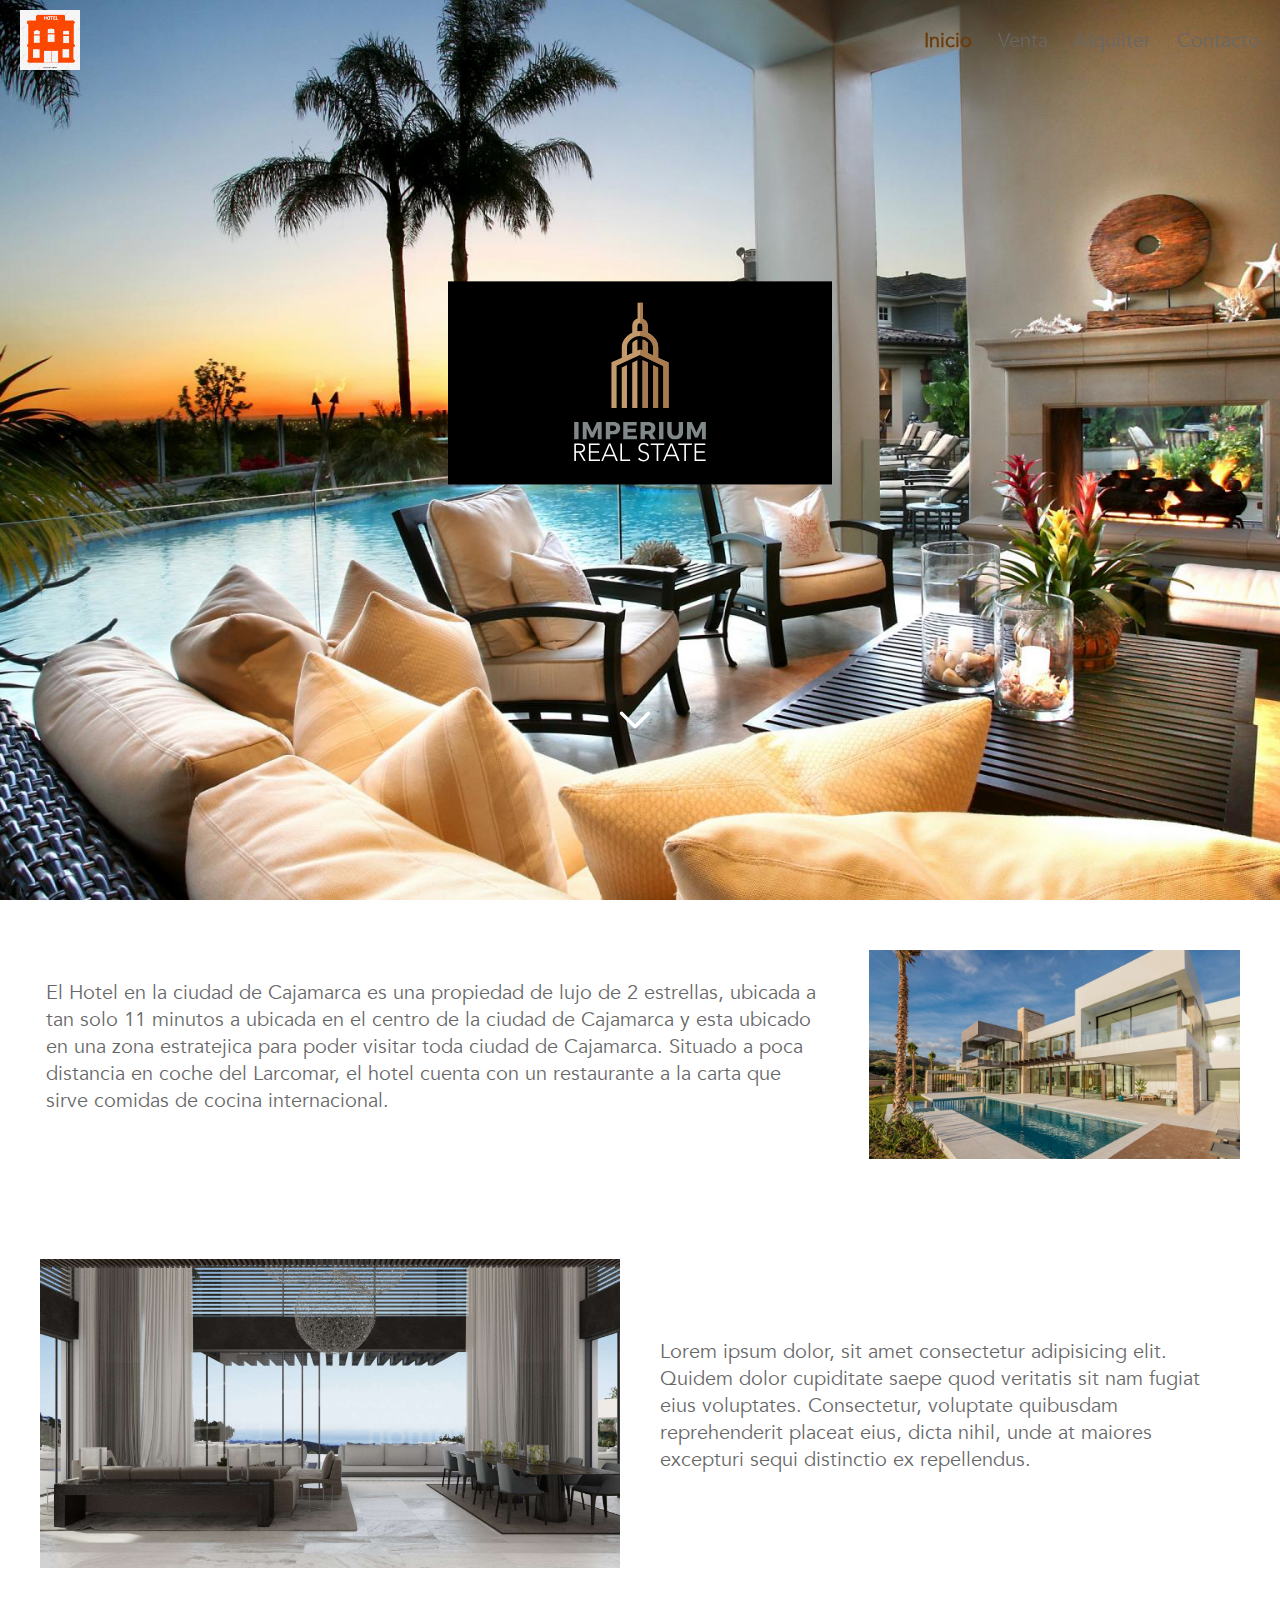
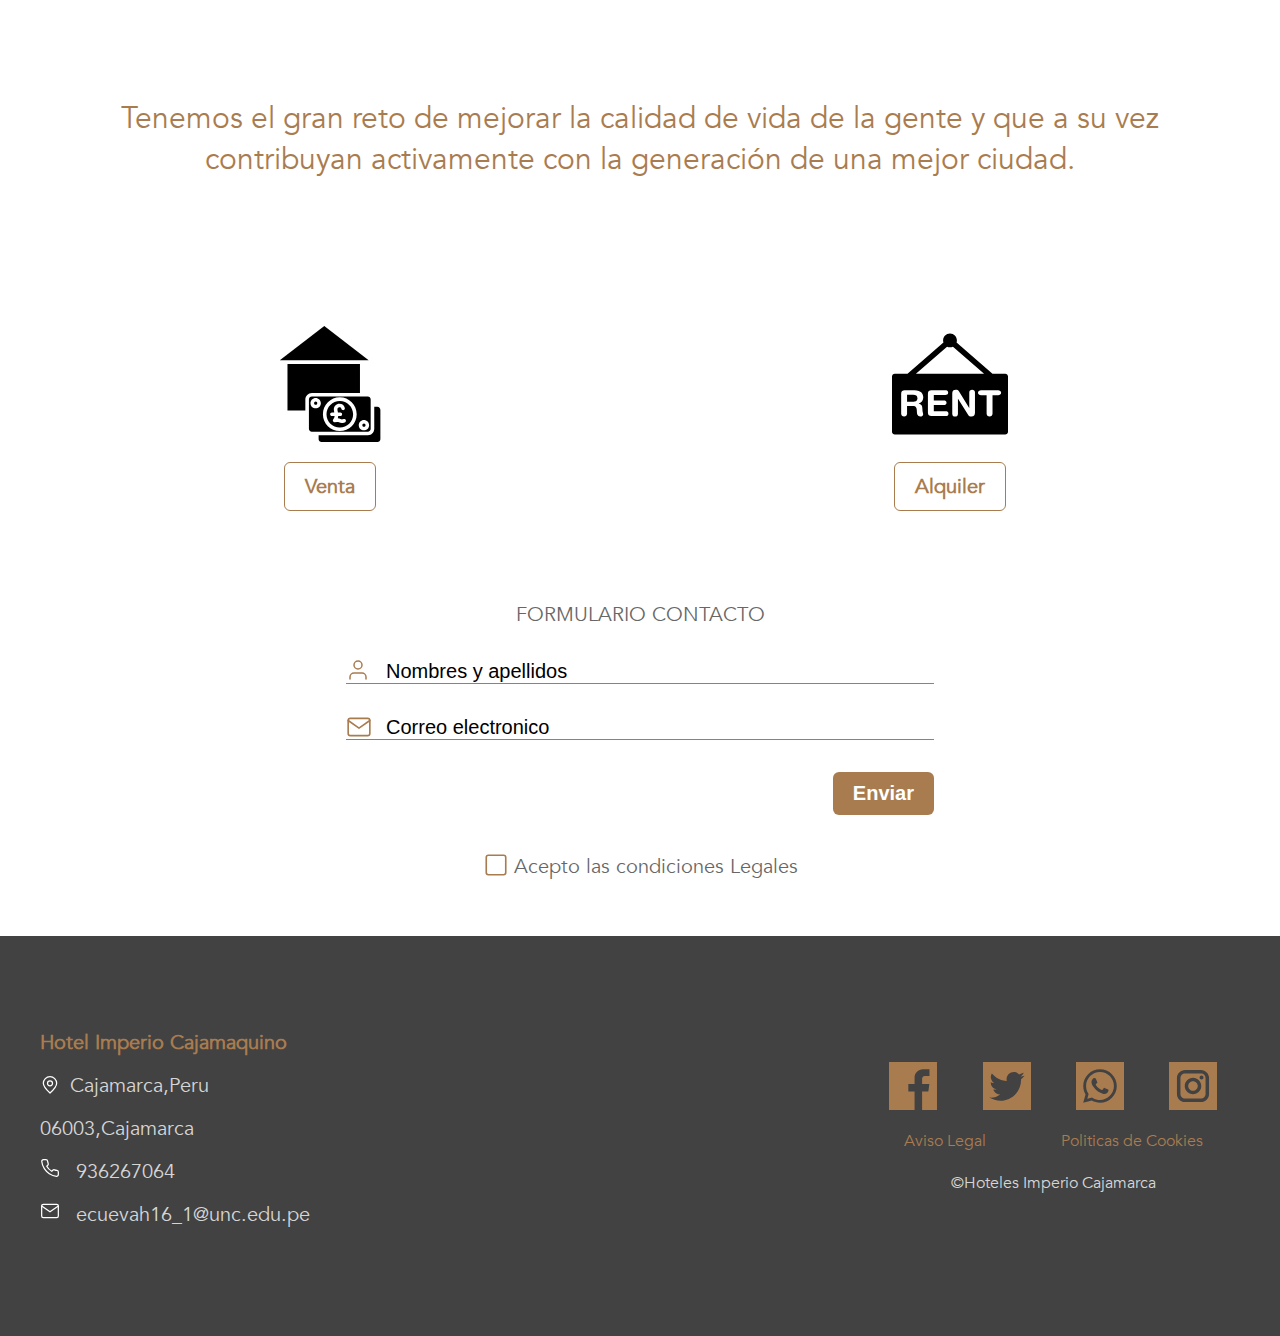
<file: index.html>
<html lang="en">
<head>
    <meta charset="UTF-8">
    <meta http-equiv="X-UA-Compatible" content="IE=edge">
    <meta name="viewport" content="width=device-width, initial-scale=1.0">
    <title>Inicio</title>
    <script src="js/jquery.js"></script>
    <script src="js/main.js"></script>
    <link rel="stylesheet" href="css/style.css">
</head>
<body>

    <header class="header-transparencia">
           <img src="img/hotel.png" alt="Logo Hotel">
           
           <nav>
             <a href="#" class="activo">Inicio</a>
             <a href="ventas.html">Venta</a>
             <a href="propiedad1.html">Alquilter</a>
             <a href="contacto.html">Contacto</a>
           </nav>
    </header>

    <div class="contenido-general">
        <div class="imagen"></div>
        <div class="imagen"></div>
        <div class="imagen"></div>
        <div class="contenido-general-logo">
            <img src="img/logo-frame.svg" alt="Logo imperial">
        </div>
        <a href="#pr" class="contenido-general-down">
         <img src="img/down.svg" alt="">
        </a>
    </div>
    <div id="burger">
        <div class="barra superior"></div>
        <div class="barra media"></div>
        <div class="barra inferior"></div>
    </div>
    <div class="menu">
        <nav>
            <a href="#">Inicio</a>
            <hr>
            <a href="ventas.html">Venta</a>
            <hr>
            <a href="#">Alquiler</a>
            <hr>
            <a href="contacto.html">Contacto</a>
        </nav>
        <p class="copyright">&copy; ACME Inc</p>
    </div>
    <div class="informacion fila"> 
        <span id="pr">&nbsp;</span>

        <div class="col-66">
        <p>El Hotel en la ciudad de Cajamarca es una propiedad de lujo de 2 estrellas, ubicada a tan solo 11 minutos a ubicada en el centro de la ciudad de Cajamarca y esta ubicado en una zona estratejica para poder visitar toda ciudad de Cajamarca. Situado a poca distancia en coche del Larcomar, el hotel cuenta con un restaurante a la carta que sirve comidas de cocina internacional.
        </p>
        </div>   
        
        <div class="col-33">
            <img src="img/thumb4.jpg" alt="imagen casa">
        </div>

    
    </div>
    <div class="fila">
        <div class="col-50">
            <img src="img/thumb5.jpg" alt="">
        </div>
        <div class="col-50">
            <p>Lorem ipsum dolor, sit amet consectetur adipisicing elit. Quidem dolor cupiditate saepe quod veritatis sit nam fugiat eius voluptates. Consectetur, voluptate quibusdam reprehenderit placeat eius, dicta nihil, unde at maiores excepturi sequi distinctio ex repellendus.</p>
        </div>
    </div>
    <div class="fila parallax">
        <div class="col-100">
            <p>Tenemos el gran reto de mejorar la calidad de vida de la gente y que a su vez contribuyan activamente con la generación de una mejor ciudad.</p>
        </div>
    </div>
    <div class="fila">
       <div class="col-50 caja-nav flex-column-center ">
          <img src="img/comprar.svg" alt="">
          <a href="#">Venta</a>
       </div>
       <div class="col-50 caja-nav flex-column-center">

        <img src="img/alquilar.svg" alt="">
        <a href="#">Alquiler</a>
       </div>
    </div>
   <div class="fila">
    <div class="col-100 flex-column-center">
        <p class="titulo-formulario">Formulario Contacto</p>
        <form action="" class="contacto"
        >
        <div class="fila">
            <input type="text" class="usuario" name="" value="Nombres y apellidos">
        </div>
        <div class="fila">
            <input type="email" class="email" name="" value="Correo electronico">
        </div>
        <div class="fila flex-end">
           <button type="submit" value="Enviar">Enviar</button>
        </div>
        <div class="fila flex-center">
            <input type="checkbox" name="" id="condiciones">
            <label for="condiciones">Acepto las condiciones Legales</label>
        </div>
    </form>
    </div>
   </div>

   <footer class="fila">
         <div class="col-33">
            <p>Hotel Imperio Cajamaquino</p>
            <p class="flex-start">
                <img  class="m-r-smal" src="img/map.svg" alt="">
                Cajamarca,Peru
            </p>
            <p>06003,Cajamarca</p>
            <p>
                <img class="m-r-smal" src="img/phone.svg" alt="">
                936267064
            </p>
            <p>
                <img class="m-r-smal" src="img/mail.svg" alt="">
                ecuevah16_1@unc.edu.pe
            </p>
         </div>
         <div class="col-33">
            <iframe src="https://www.google.com/maps/embed?pb=!1m18!1m12!1m3!1d6060.970990914781!2d-78.4927407171594!3d-7.179980398546538!2m3!1f0!2f0!3f0!3m2!1i1024!2i768!4f13.1!3m3!1m2!1s0x91b25afd3fc7d087%3A0xea80a2b94d876b2b!2sCajamarca!5e0!3m2!1ses-419!2spe!4v1661487107819!5m2!1ses-419!2spe" width="100%"  height="300px" style="border:0;" allowfullscreen="" loading="lazy" referrerpolicy="no-referrer-when-downgrade"></iframe>
         </div>
         <div class="col-33 ">
            <div class="flex-around ">
                <img class="imagen-footer" src="img/facebook.svg" alt="Icono de Facebook"> 
                <img class="imagen-footer" src="img/twitter.svg" alt="Icono de Facebook">
                <img class="imagen-footer" src="img/whatsapp.svg" alt="Icono de Facebook">
                <img  class="imagen-footer" src="img/instagram.svg" alt="Icono de Facebook">

            </div>
            <div class="flex-around m-t">
                <a href="#">Aviso Legal</a>
                <a href="">Politicas de Cookies</a>
            </div>
            <p class="copyright m-t">&copy;Hoteles Imperio Cajamarca</p>
         </div>
   </footer>
</body>
</html>
</file>
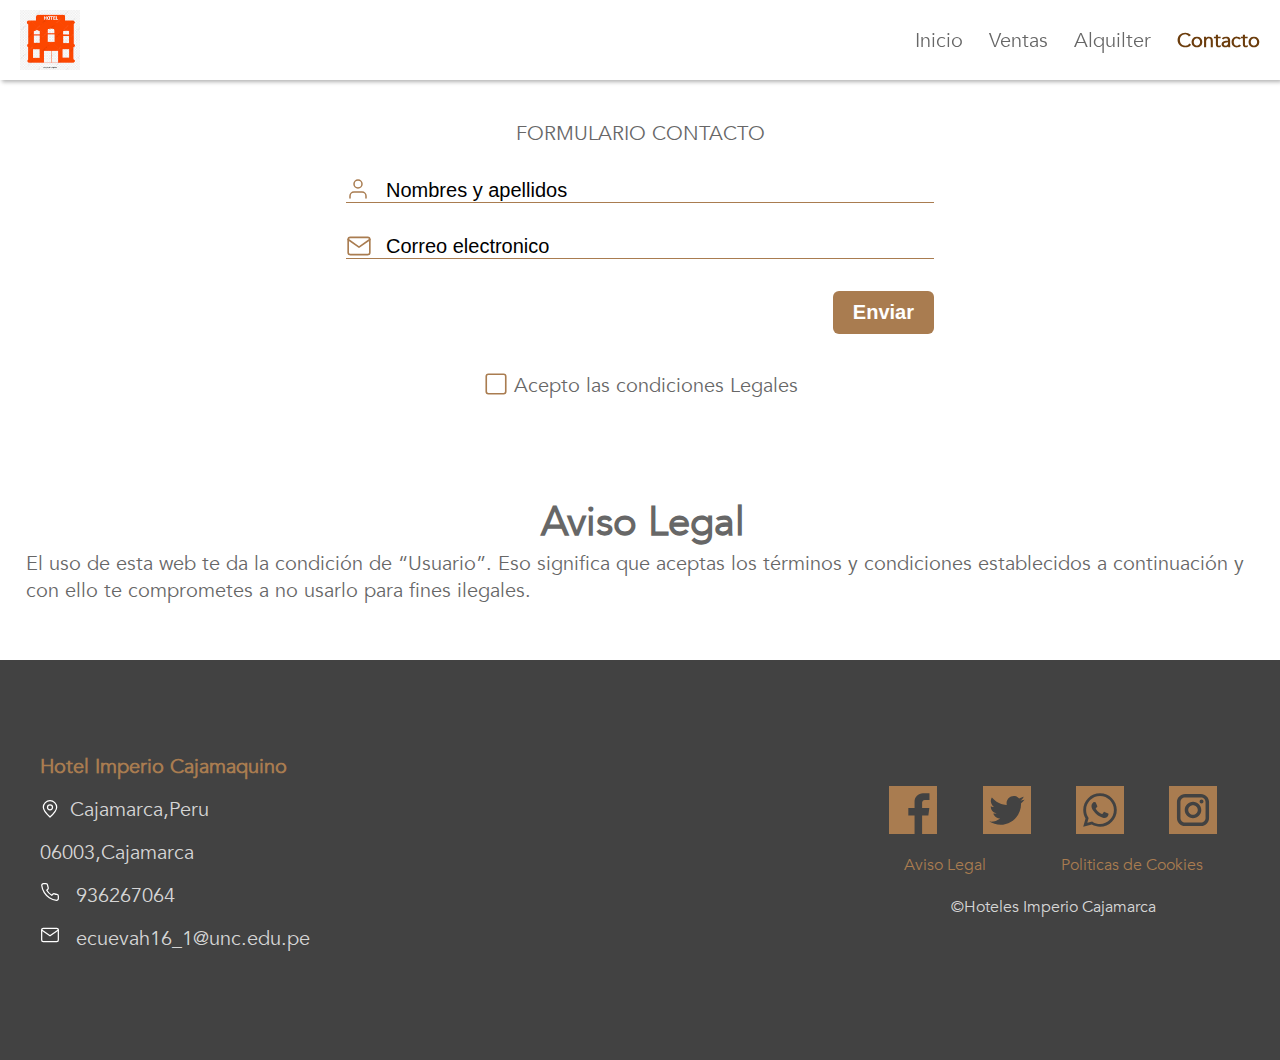
<file: contacto.html>
<html lang="en">
<head>
    <meta charset="UTF-8">
    <meta http-equiv="X-UA-Compatible" content="IE=edge">
    <meta name="viewport" content="width=device-width, initial-scale=1.0">
    <title>Inicio</title>
    <script src="js/jquery.js"></script>
    <script src="js/main.js"></script>
    <link rel="stylesheet" href="css/style.css">
</head>
<body>

    <header class="">
           <img src="img/hotel.png" alt="Logo Hotel">
           
           <nav>
             <a href="index.html" >Inicio</a>
             <a href="ventas.html">Ventas</a>
             <a href="">Alquilter</a>
             <a href="#" class="activo">Contacto</a>
           </nav>
    </header>

    <div id="burger">
        <div class="barra superior"></div>
        <div class="barra media"></div>
        <div class="barra inferior"></div>
    </div>
    <div class="menu">
        <nav>
            <a href="index.html">Inicio ir </a>
            <hr>
            <a href="ventas.html">Ventas</a>
            <hr>
            <a href="">Alquiler</a>
            <hr>
            <a href="contacto.html">Contacto</a>
        </nav>
        <p class="copyright">&copy; ACME Inc</p>
    </div>





    <div class="fila contacto">
        <div class="col-100 flex-column-center">
            <p class="titulo-formulario">Formulario Contacto</p>
            <form action="" class="contacto"
            >
            <div class="fila">
                <input type="text" class="usuario" name="" value="Nombres y apellidos">
            </div>
            <div class="fila">
                <input type="email" class="email" name="" value="Correo electronico">
            </div>
            <div class="fila flex-end">
               <button type="submit" value="Enviar">Enviar</button>
            </div>
            <div class="fila flex-center">
                <input type="checkbox" name="" id="condiciones">
                <label for="condiciones">Acepto las condiciones Legales</label>
            </div>
        </form>
        </div>
       </div>

       <div class="fila">
        <span id="legal">&nbsp;</span>
        <div class="col-100">

              <h1 class="flex-center">Aviso Legal</h1>
              <p>El uso de esta web te da la condición de “Usuario”. Eso significa que aceptas los términos y condiciones establecidos a continuación y con ello te comprometes a no usarlo para fines ilegales.</p>
        </div>
       </div>
 
   <footer class="fila">
         <div class="col-33">
            <p>Hotel Imperio Cajamaquino</p>
            <p class="flex-start">
                <img  class="m-r-smal" src="img/map.svg" alt="">
                Cajamarca,Peru
            </p>
            <p>06003,Cajamarca</p>
            <p>
                <img class="m-r-smal" src="img/phone.svg" alt="">
                936267064
            </p>
            <p>
                <img class="m-r-smal" src="img/mail.svg" alt="">
                ecuevah16_1@unc.edu.pe
            </p>
         </div>
         <div class="col-33">
            <iframe src="https://www.google.com/maps/embed?pb=!1m18!1m12!1m3!1d6060.970990914781!2d-78.4927407171594!3d-7.179980398546538!2m3!1f0!2f0!3f0!3m2!1i1024!2i768!4f13.1!3m3!1m2!1s0x91b25afd3fc7d087%3A0xea80a2b94d876b2b!2sCajamarca!5e0!3m2!1ses-419!2spe!4v1661487107819!5m2!1ses-419!2spe" width="100%"  height="300px" style="border:0;" allowfullscreen="" loading="lazy" referrerpolicy="no-referrer-when-downgrade"></iframe>
         </div>
         <div class="col-33 ">
            <div class="flex-around ">
                <img class="imagen-footer" src="img/facebook.svg" alt="Icono de Facebook"> 
                <img class="imagen-footer" src="img/twitter.svg" alt="Icono de Facebook">
                <img class="imagen-footer" src="img/whatsapp.svg" alt="Icono de Facebook">
                <img  class="imagen-footer" src="img/instagram.svg" alt="Icono de Facebook">

            </div>
            <div class="flex-around m-t">
                <a href="#">Aviso Legal</a>
                <a href="">Politicas de Cookies</a>
            </div>
            <p class="copyright m-t">&copy;Hoteles Imperio Cajamarca</p>
         </div>
   </footer>
</body>
</html>
</file>
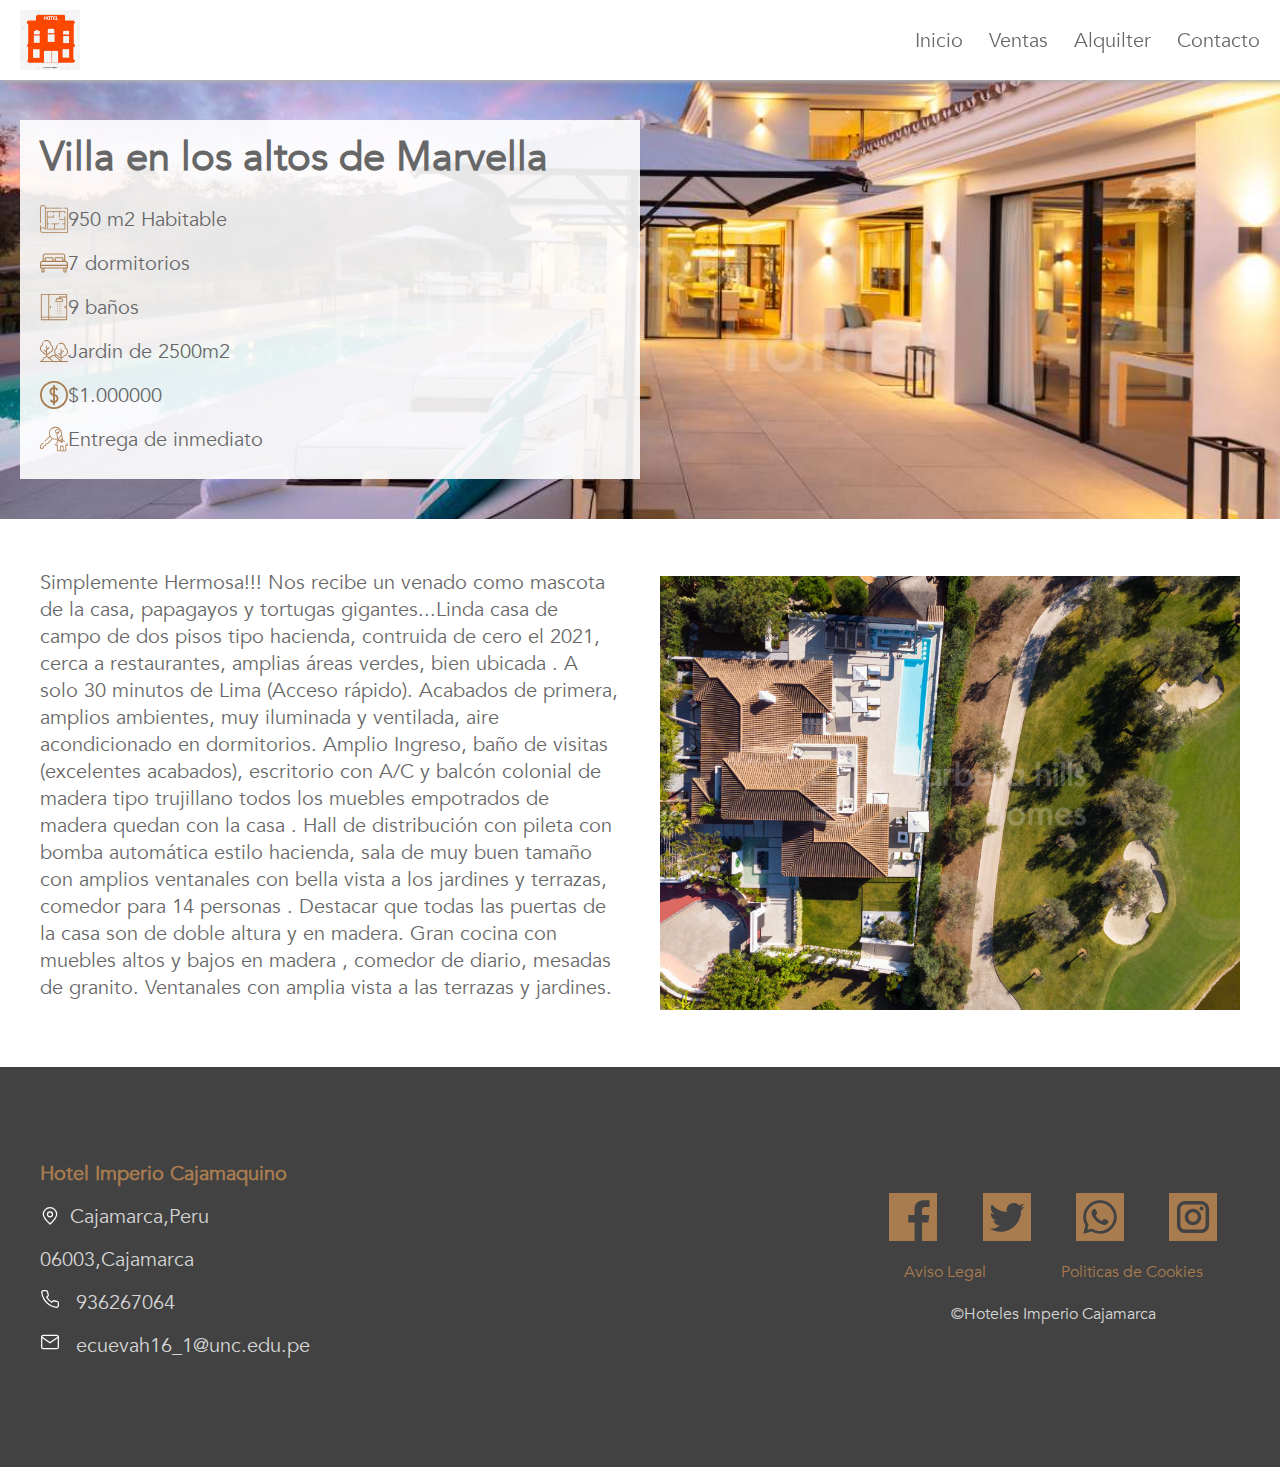
<file: propiedad1.html>
<html lang="en">
<head>
    <meta charset="UTF-8">
    <meta http-equiv="X-UA-Compatible" content="IE=edge">
    <meta name="viewport" content="width=device-width, initial-scale=1.0">
    <title>Inicio</title>
    <script src="js/jquery.js"></script>
    <script src="js/main.js"></script>
    <link rel="stylesheet" href="css/style.css">
</head>
<body>

    <header class="">
           <img src="img/hotel.png" alt="Logo Hotel">
           
           <nav>
             <a href="index.html" >Inicio</a>
             <a href="">Ventas</a>
             <a href="">Alquilter</a>
             <a href="contacto.html">Contacto</a>
           </nav>
    </header>

    <div id="burger">
        <div class="barra superior"></div>
        <div class="barra media"></div>
        <div class="barra inferior"></div>
    </div>
    <div class="menu">
        <nav>
            <a href="index.html">Inicio</a>
            <hr>
            <a href="ventas.html">Ventas</a>
            <hr>
            <a href="#">Alquiler</a>
            <hr>
            <a href="contacto.html">Contacto</a>
        </nav>
        <p class="copyright">&copy; ACME Inc</p>
    </div>



   </div>

   <div class="fila propiedad">
     <div class="col-50">
        <h1 class="m-b">Villa en los altos de Marvella</h1>
        <p  class="flex-start">
            <img class="m-r-small" src="img/blueprint.svg" alt="Imagen plano">
            950 m2 Habitable 
        </p>
        <p  class="flex-start">
            <img  class="m-r-small" src="img/bed.svg" alt="Imagen plano">
            7 dormitorios
        </p>
        <p  class="flex-start">
            <img class="m-r-small" src="img/bath.svg" alt="Imagen plano">
           9 baños 
        </p>
        <p  class="flex-start">
            <img class="m-r-small" src="img/tree.svg" alt="Imagen plano">
          Jardin de 2500m2
        </p>
        <p  class="flex-start">
            <img class="m-r-small" src="img/money.svg" alt="Imagen plano">
           $1.000000
        </p>
        <p class="flex-start">
            <img class="m-r-small" src="img/contract.svg" alt="Imagen plano">
           Entrega de inmediato
        </p>
     </div>
    <div class="col-50">

    </div>

   </div>
   <div class="fila">
     <div class="col-50">
        <p>Simplemente Hermosa!!! Nos recibe un venado como mascota de la casa, papagayos y tortugas gigantes...Linda casa de campo de dos pisos tipo hacienda, contruida de cero el 2021, cerca a restaurantes, amplias áreas verdes, bien ubicada . A solo 30 minutos de Lima (Acceso rápido). Acabados de primera, amplios ambientes, muy iluminada y ventilada, aire acondicionado en dormitorios. Amplio Ingreso, baño de visitas (excelentes acabados), escritorio con A/C y balcón colonial de madera tipo trujillano todos los muebles empotrados de madera quedan con la casa . Hall de distribución con pileta con bomba automática estilo hacienda, sala de muy buen tamaño con amplios ventanales con bella vista a los jardines y terrazas, comedor para 14 personas . Destacar que todas las puertas de la casa son de doble altura y en madera. Gran cocina con muebles altos y bajos en madera , comedor de diario, mesadas de granito. Ventanales con amplia vista a las terrazas y jardines.</p>
     </div>
     <div class="col-50">
        <img src="img/property2.jpg" alt="Propiedad 2">
     </div>
   </div>
   <footer class="fila">
         <div class="col-33">
            <p>Hotel Imperio Cajamaquino</p>
            <p class="flex-start">
                <img  class="m-r-smal" src="img/map.svg" alt="">
                Cajamarca,Peru
            </p>
            <p>06003,Cajamarca</p>
            <p>
                <img class="m-r-smal" src="img/phone.svg" alt="">
                936267064
            </p>
            <p>
                <img class="m-r-smal" src="img/mail.svg" alt="">
                ecuevah16_1@unc.edu.pe
            </p>
         </div>
         <div class="col-33">
            <iframe src="https://www.google.com/maps/embed?pb=!1m18!1m12!1m3!1d6060.970990914781!2d-78.4927407171594!3d-7.179980398546538!2m3!1f0!2f0!3f0!3m2!1i1024!2i768!4f13.1!3m3!1m2!1s0x91b25afd3fc7d087%3A0xea80a2b94d876b2b!2sCajamarca!5e0!3m2!1ses-419!2spe!4v1661487107819!5m2!1ses-419!2spe" width="100%"  height="300px" style="border:0;" allowfullscreen="" loading="lazy" referrerpolicy="no-referrer-when-downgrade"></iframe>
         </div>
         <div class="col-33 ">
            <div class="flex-around ">
                <img class="imagen-footer" src="img/facebook.svg" alt="Icono de Facebook"> 
                <img class="imagen-footer" src="img/twitter.svg" alt="Icono de Facebook">
                <img class="imagen-footer" src="img/whatsapp.svg" alt="Icono de Facebook">
                <img  class="imagen-footer" src="img/instagram.svg" alt="Icono de Facebook">

            </div>
            <div class="flex-around m-t">
                <a href="#">Aviso Legal</a>
                <a href="">Politicas de Cookies</a>
            </div>
            <p class="copyright m-t">&copy;Hoteles Imperio Cajamarca</p>
         </div>
   </footer>
</body>
</html>
</file>
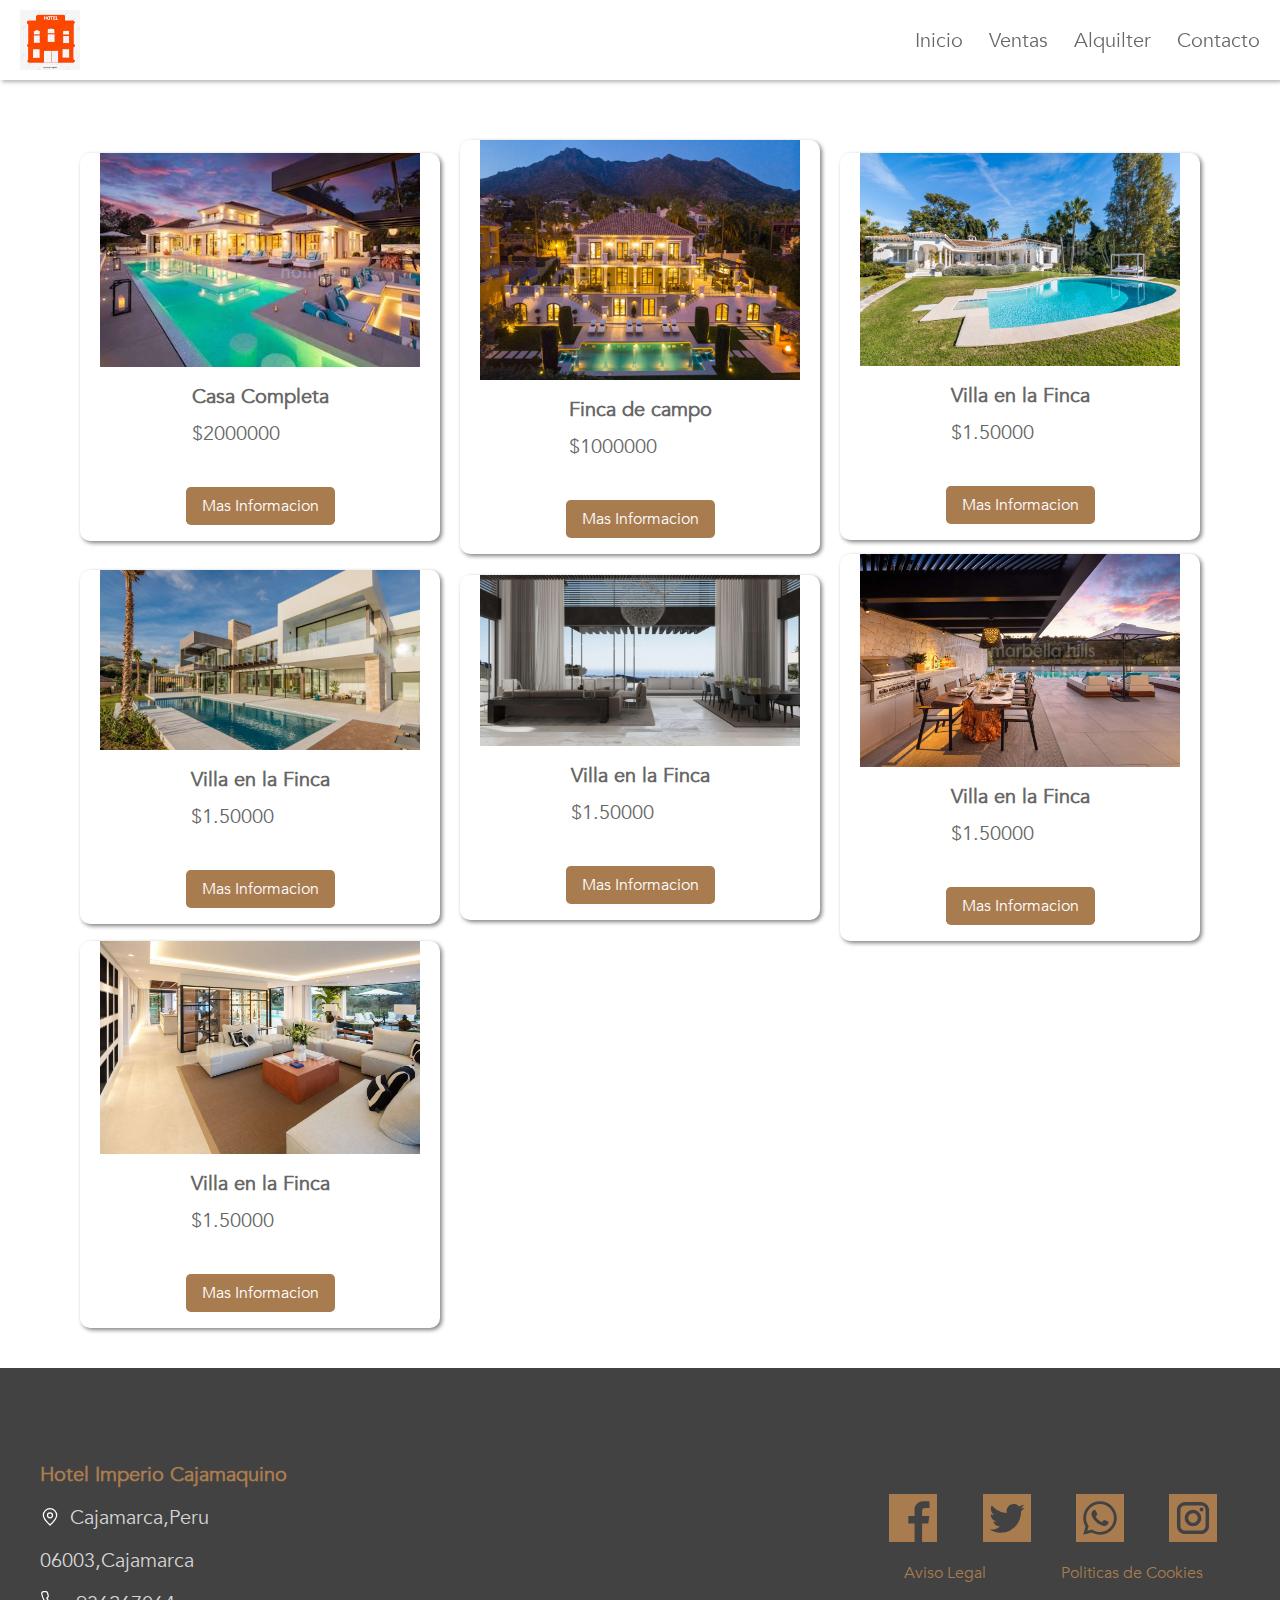
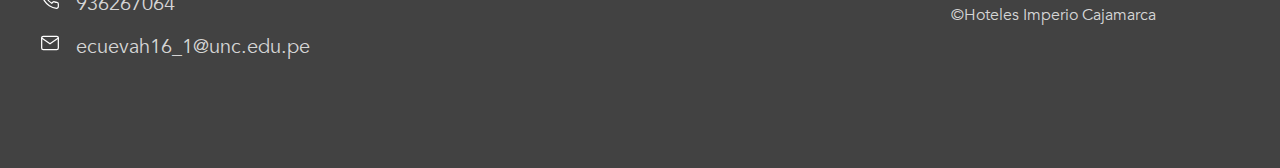
<file: ventas.html>
<html lang="en">
<head>
    <meta charset="UTF-8">
    <meta http-equiv="X-UA-Compatible" content="IE=edge">
    <meta name="viewport" content="width=device-width, initial-scale=1.0">
    <title>Inicio</title>
    <script src="js/jquery.js"></script>
    <script src="js/main.js"></script>
    <link rel="stylesheet" href="css/style.css">
</head>
<body>

    <header class="">
           <img src="img/hotel.png" alt="Logo Hotel">
           
           <nav>
             <a href="index.html" >Inicio</a>
             <a href="ventas.html">Ventas</a>
             <a href="propiedad1.html">Alquilter</a>
             <a href="contacto.html">Contacto</a>
           </nav>
    </header>

    <div id="burger">
        <div class="barra superior"></div>
        <div class="barra media"></div>
        <div class="barra inferior"></div>
    </div>
    <div class="menu">
        <nav>
            <a href="index.html">Inicio</a>
            <hr>
            <a href="ventas.html">Ventas</a>
            <hr>
            <a href="#">Alquiler</a>
            <hr>
            <a href="contacto.html">Contacto</a>
        </nav>
        <p class="copyright">&copy; ACME Inc</p>
    </div>



   </div>

    <div class="fila grid ">
        <div class="card">
            <img src="img/thumb1.jpeg" alt="Imagen de casa">
            <div class="footer-card">
               <div class="contenido">
                   <p>Casa Completa</p>
                   <p>$2000000</p>
               </div>
               <a href="propiedad1.html">Mas Informacion</a>
            </div>
          </div>
          <div class="card">
            <img src="img/thumb2.jpg" alt="Finca">
            <div class="footer-card">
               <div class="contenido">
                   <p>Finca de campo</p>
                   <p>$1000000</p>
               </div>
               <a href="">Mas Informacion</a>
            </div>
          </div>
          <div class="card">
            <img src="img/thumb3.jpg" alt="Finca">
            <div class="footer-card">
               <div class="contenido">
                   <p>Villa en la Finca</p>
                   <p>$1.50000</p>
               </div>
               <a href="">Mas Informacion</a>
            </div>
          </div>
          <div class="card">
            <img src="img/thumb4.jpg" alt="Finca">
            <div class="footer-card">
               <div class="contenido">
                   <p>Villa en la Finca</p>
                   <p>$1.50000</p>
               </div>
               <a href="">Mas Informacion</a>
            </div>
          </div>
          <div class="card">
            <img src="img/thumb5.jpg" alt="Finca">
            <div class="footer-card">
               <div class="contenido">
                   <p>Villa en la Finca</p>
                   <p>$1.50000</p>
               </div>
               <a href="">Mas Informacion</a>
            </div>
          </div>
          <div class="card">
            <img src="img/thumb6.jpg" alt="Finca">
            <div class="footer-card">
               <div class="contenido">
                   <p>Villa en la Finca</p>
                   <p>$1.50000</p>
               </div>
               <a href="">Mas Informacion</a>
            </div>
          </div>
          <div class="card">
            <img src="img/thumb8.jpg" alt="Finca">
            <div class="footer-card">
               <div class="contenido">
                   <p>Villa en la Finca</p>
                   <p>$1.50000</p>
               </div>
               <a href="">Mas Informacion</a>
            </div>
          </div>
    </div>
   <footer class="fila">
         <div class="col-33">
            <p>Hotel Imperio Cajamaquino</p>
            <p class="flex-start">
                <img  class="m-r-smal" src="img/map.svg" alt="">
                Cajamarca,Peru
            </p>
            <p>06003,Cajamarca</p>
            <p>
                <img class="m-r-smal" src="img/phone.svg" alt="">
                936267064
            </p>
            <p>
                <img class="m-r-smal" src="img/mail.svg" alt="">
                ecuevah16_1@unc.edu.pe
            </p>
         </div>
         <div class="col-33">
            <iframe src="https://www.google.com/maps/embed?pb=!1m18!1m12!1m3!1d6060.970990914781!2d-78.4927407171594!3d-7.179980398546538!2m3!1f0!2f0!3f0!3m2!1i1024!2i768!4f13.1!3m3!1m2!1s0x91b25afd3fc7d087%3A0xea80a2b94d876b2b!2sCajamarca!5e0!3m2!1ses-419!2spe!4v1661487107819!5m2!1ses-419!2spe" width="100%"  height="300px" style="border:0;" allowfullscreen="" loading="lazy" referrerpolicy="no-referrer-when-downgrade"></iframe>
         </div>
         <div class="col-33 ">
            <div class="flex-around ">
                <img class="imagen-footer" src="img/facebook.svg" alt="Icono de Facebook"> 
                <img class="imagen-footer" src="img/twitter.svg" alt="Icono de Facebook">
                <img class="imagen-footer" src="img/whatsapp.svg" alt="Icono de Facebook">
                <img  class="imagen-footer" src="img/instagram.svg" alt="Icono de Facebook">

            </div>
            <div class="flex-around m-t">
                <a href="#">Aviso Legal</a>
                <a href="">Politicas de Cookies</a>
            </div>
            <p class="copyright m-t">&copy;Hoteles Imperio Cajamarca</p>
         </div>
   </footer>
</body>
</html>
</file>
<file: css/style.css>
/*funtes**/
@font-face {
    font-family: "Avenir";
    src: url("../fonts/Avenir-Book.ttf");
}
/*reseteo*/
*{
    margin: 0;
    padding: 0;
    box-sizing: border-box;
}

a{
    text-decoration: none;
    cursor: pointer;
    /**cogera el color del elemnot donde esta ubicado*/
    color: inherit;
}

/*estilos generados*/
html{
    /**/
    font-size: 20px;
}


@media (max-width:440 ){

    html{
        font-size: 16px;
    }

}

body{
    font-family: "Avenir",sans-serif;
    color: #676767;

}
img {
    max-width: 100%;;
}
 p{
    margin-bottom: 0.8rem;
 }

/*contenido general*/
.contenido-general{
    width:100%;
    height: 100%;
    background-color: black;
    position: absolute;
    top: 0;
    left: 0;
    /*overflow hidden lo que quiere deicr lo que salga del contenido no se va a mostrar*/
    overflow: hidden /*oculto*/;
}
/*cremos animaciones*/

@keyframes imagenesAnimation {
    0%{
        opacity: 0;
        /*curva de aceleacion**/
        animation-timing-function: ease-in-out;
    }
    12%{
        opacity: 1;
        /*curva de aceleacion**/
        animation-timing-function: ease-in-out;
    }
    25%{
        opacity: 1;
        /*curva de aceleacion**/
       transform: scale(1.2);
    }
    75%{
        opacity: 0;
        transform: scale(1.1);
    }
    100%{
         opacity: 0;
    }
}


.contenido-general div {
    width:100%;
    height: 100%;
    background-color: black;
    position: absolute;
    top: 0;
    left: 0;
    /*overflow hidden lo que quiere deicr lo que salga del contenido no se va a mostrar*/
    background-size: cover;
    background-repeat:no-repeat;
    background-position: center;
    /**obtener opactiy*/
    animation-name: imagenesAnimation;
    animation-duration:18s ;
    animation-iteration-count: infinite;
}
/*te dice cogeme el hijo numero*/
.contenido-general div:nth-child(1){
  background-image: url(../img/front1.jpg);
}
.contenido-general div:nth-child(2){
    background-image: url(../img/front2.jpg);
    animation-delay: 6s;
  }
  .contenido-general div:nth-child(3){
    background-image: url(../img/front3.jpg);
    animation-delay: 12s;
  }

 .contenido-general .contenido-general-logo{
    position:absolute;
    top: 20%;
     left: 50%;
     
     transform: translate(-50%,50%);
     opacity: 1;
     width: 30%;
     
     height: auto;
     animation:  none;
  }

  .contenido-general .contenido-general-down{
    position:absolute;
    top: 80%;
     left: 50%;
     
     transform: translate(-50%,-50%);
     opacity: 1;
     width: 5%;
     
     height: auto;
     animation:  none;
  }

  @media (max-width:720px){
    .contenido-general .contenido-general-logo{
        width: 60%;
    }
    .contenido-general .contenido-general-down{
        width: 15%;
    }
  }

  
  @media (max-width:400px){
    .contenido-general .contenido-general-logo{
        width: 80%;
    }
    .contenido-general .contenido-general-down{
        width: 20%;
    }
  }

  /*estilos para header*/
  header{
    background-color: white;
    /*ingresamos sombras*/
    box-shadow: 1.5px 1.5px 4px #b3b3b3;
    height: 80px;
    width: 100%;
    position: fixed;
    top: 0;
    z-index: 2;
    left: 0;
    display: flex;
    justify-content: space-between;
    align-items: center;
    padding: 0 1em;
  }
/*mayor importnacia**/
  header.header-transparencia{
   background-color: transparent;
   box-shadow: none;
  }
  header img {
    height: 60px;
    width: auto;
  }

  header nav a {
    color: #676767;
    font-weight: normal;
    margin-left: 1em;
    /*all sera transicionadas las porpiedades van a durar 300ms*/
    transition: 300ms  ease-in-out all;
  }
  header .header-transparencia nav a {
   color: rgba(255, 255, 2555, 0.9);
  }
  header nav a.activo, header nav a:hover {
    color: #6b3c0c;
   font-weight: bold;
  }

  /*estilos para informacion para el diseño*/
  .informacion{
    margin-top: 100vh;
  }

  /*menu burger*/
  #burger {
    position: fixed;
    top: 1rem;
    left: 1rem;
    cursor: pointer;
    z-index: 10;
    display: none;
}

#burger .barra {
    width: 30px;
    height: 2px;
    margin: 6px;
    background-color: #a97c50;
    transition: 400ms all ease-in-out
}

#burger.abierto .barra {
    background-color: white;
}

#burger.abierto .barra.superior {
    transform: translateY(8px) rotateZ(45deg);
}

#burger.abierto .barra.media {
    width: 0;
}

#burger.abierto .barra.inferior {
    transform: translateY(-8px) rotateZ(-45deg);
}

/*media queries*/
@media (max-width:620px){
    #burger{
        display: block;
    }
    header {
        justify-content: flex-end;
    }
    header nav {
        display: none;
    }
}

/* Menú lateral */

.menu {
    width: 360px;
    height: 100vh;
    background-color: #424242;
    position: fixed;
    top: 0;
    left: -360px;
    padding-top: 40px;
    transition: all 700ms ease-in-out;
}

.menu.abierto {
    left: 0;
}

.menu nav {
    padding: 1rem;
    display: flex;
    flex-direction: column;
}

.menu nav a {
    padding: 0.6rem 0;
    color: rgba(255, 255, 255, 0.75);
    font-size: 1.1rem;
    transition: 300ms all ease-in-out;
}

.menu nav a:hover {
    color: white;
}

.menu .copyright {
    color: rgba(255, 255, 255, 0.75);
    font-size: 0.9rem;
    position: absolute;
    bottom: 0;
    left: 0;
    padding: 0.5rem;
    text-align: center;
    width: 100%;
}

/*estilpos**/
.fila{
    display: flex;
    padding: 2rem 1rem;
    align-items: center;
}
.fila.contacto{
    margin-top: 80px;
}
.col-66{
    width: 66.66666%;
    padding: 0.5rem 1rem;
}
.col-33{
    width: 33.33333%;
    padding: 0.5rem 1rem;
}

.col-50 {
    width: 50%;
    padding: 0.5rem 1rem;
}
.col-100{
    width: 100%;
}
/*flex direecion*/
@media (max-width:720px){
    .fila{
        flex-direction: column;
        padding: 1rem 0;
    }
    .col-33,.col-50,.col-66{
        width: 100%;
    }
}

#pr,#legal,#cookies{
    display: block;
    margin-top: -90px;
    margin-bottom: 80px;
}

/**paralay*/
.parallax{
    background-image: url("../img/property5.jpg");
    background-size: cover;
    background-position: center;
    background-repeat: no-repeat;
    /*la imagen se vuelve estatica y la infromacion fluye por encima*/
    background-attachment: fixed;
    padding: 2rem;
}
.parallax div {
    background-color:rgba(255, 255, 2555, 0.75);
    padding: 2rem;
}
.parallax div p{
    font-size: 1.5rem;
    color: #a97c50;
    text-align: center;
}
/*caja navegacion**/

.caja-nav img {
 width:20%;
 margin-bottom: 1rem;
}

/*display*/
.flex-start{
    display: flex;
    justify-content: flex-start;
    align-items: center;
}
.flex-center{
    display: flex;
    justify-content: center;
    align-items: center;
}
.flex-end{
    display: flex;
    justify-content: flex-end;
    align-items: center;
}

.flex-between{
    display: flex;
    justify-content: space-between;
    align-items: center;
}

.flex-around{
    display: flex;
    justify-content: space-around;
    align-items: center;
}
.flex-column-center{
    display: flex;
    flex-direction: column;
    justify-content: center;
    align-items: center;
}

/*esitlos para espaciados*/

.m-t{
    margin-top: 1rem;
}
.m-b{
    margin-bottom: 1rem;
}
.m-l{
    margin-left: 1rem;
}
.m-r{
    margin-right: 1rem;
}
/*version small*/
.m-t-small{
    margin-top: 0.5rem;
}
.m-b-smal{
    margin-bottom:  0.5rem;
}
.m-l-smal{
    margin-left:  0.5rem;
}
.m-r-smal{
    margin-right:  0.5rem;
}
.caja-nav  a {
    
    border: 1px solid #a97c50;
    background-color: white;
    color: #a97c50;
    font-size: 1rem;
    font-weight: bold;
    padding: 0.5em 1em;
    border-radius: 0.3em;
    cursor: pointer;
    /*todos los elementos-la transicion  va a ser descpacio- tiempo de 400s*/
    transition: all ease-in-out 4000ms;
}
.caja-nav a:hover{
    background-color: #a97c50;
    color: white;
}

/*estilos por css*/

/*esitlos para formularoos*/
form.contacto{
    width: 50%;
}
@media (max-width:720px){
    form.contacto{
        width: 75%;
    }
}

@media (max-width:440px){
    form.contacto{
        width: 100%;
    }
}
form.contacto .fila {
    padding: 0.8rem;
}
.titulo-formulario{
    text-align: center;
    text-transform: uppercase;
}
input{
    border: none;
    width: 100%;
    border-bottom: 1.5px solid #a97c50;
    font-size: 1rem;
    padding: 0,5em 1em;
}
input:focus{
    outline: none;
    border-bottom: 1.5px solid #6b3c0c;
    

}
input.usuario{
    background-image: url("../img/user.svg");
    background-repeat: no-repeat;
    background-position: 0 -2px;
    padding-left: 2em;
}
input.email{
    background-image: url("../img/mail-bronce.svg");
    background-repeat: no-repeat;
    background-position: 0 -2px;
    padding-left: 2em;
}
button{
    border: none;
    background-color: #a97c50;
    color: white;
    font-size: 1rem;
    font-weight: bold;
    padding: 0.5em 1em;
    border-radius: 0.3em;
    cursor: pointer;
    transition: all ease-in-out 1000ms;
}

button:hover{
    background-color: #81501e;
}
input[type="checkbox"]{
    display: none;
}
/*estilso para el checkbox*/

input[type="checkbox"] + label::before {
    content: url('../img/square.svg');
    position: relative;
    top: 5px;
    padding-right: 5px;
}
input[type="checkbox"]:checked + label::before {
    content: url('../img/check-square.svg');
}

/*footer*/

footer{
    background-color: #424242;
}

footer p{
    color: rgba(255, 255, 255, 0.8);
}

footer p:first-child{
 color: #a97c50;
 font-weight: bold;
}
 footer .imagen-footer {
      height: 48px;
      
}

footer a{
    font-size: 0.8rem;
    color: #a97c50;
    transition: all ease-in-out 400ms;
}
footer p.copyright{
    color: rgba(255, 255, 255, 0.8);
    font-size: 0.8rem;
    text-align: center;
    
}

/*card*/
.card{
    width: 360px;
    border-radius: 0.5rem;
    box-shadow: 2px 2px 4px grey;
    display: flex;
    flex-direction: column;
    align-items: center;
    overflow: hidden;
}
.card img {
    width: 320px;
}

.card .footer-card{
    padding: 0.8rem;
    width: 100%;
    height: 174px;
    display: flex;
    flex-direction: column;
    align-items: center;
    justify-content: space-between;
}

.card .footer-card p{
    margin-bottom: 0.5rem;
 
}

.card .footer-card p:first-child{
  font-weight: bold;
 
}

.card .footer-card a{
    background-color: #a97c50;
    color: white;
    font-size: 0.8rem;
    border-radius: 0.3em;
    padding: 0.5em 1em;
    align-self: center;
    transition: all ease-in-out 800ms;
}

.card .footer-card a:hover{
    background-color: #664626;
}

/*grid**/
.grid {
    margin-top: 100px;
    display: grid;
    grid-template-columns: repeat(auto-fit,360px);
    column-gap: 1rem;
    justify-content:center ;
}

/**estilos para propiedad*/

.propiedad{
    margin-top: 80px;
    background-image: url("../img/property5.jpg");
    background-size: cover;
    background-repeat: no-repeat;
    background-position: center;
}
/*el primer elemento tipo div*/
.propiedad div:first-child{
    background-color: rgba(255, 255, 255, 0.9)
}
.propiedad div:first-child p img {
    width: 28px;
    height: 28px;
}
</file>
